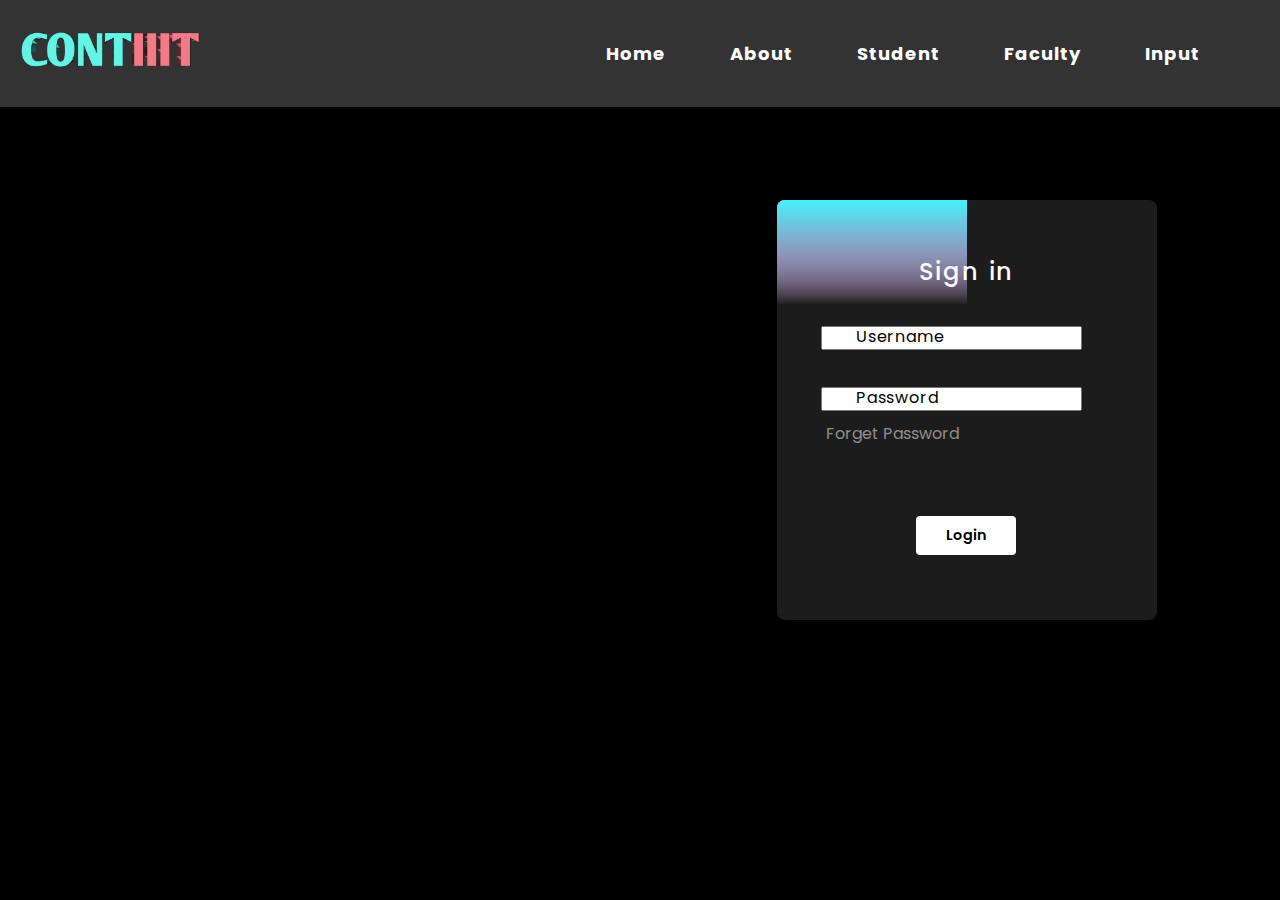
<file: templates/FirstPage.html>
<!DOCTYPE html>
<html lang="en">

<head>
    <title>Login</title>
    <link href="../static/css/Fisrtpage.css" rel="stylesheet">
</head>

<body>
  <nav>
    <div class="logo">
      <a href="/"><img src="../static/images/logo.png"></a>
    </div>
    <ul class="nav-links">
      <li><a href="/">Home</a></li>
      <li><a href="about">About</a></li>
      <li><a href="students">Student</a></li>
      <li><a href="faculty">Faculty</a></li>
      <li><a href="input">Input</a></li>
    </ul>
    <div class="burger">
      <div class="line1"></div>
      <div class="line2"></div>
      <div class="line3"></div>
    </div>
  </nav>
    <div class="container">
        <p><span class="typed-text" id="typee"></span><span class="cursor">&nbsp;</span></p>
      </div>
    <div class="box">
        <span class="borderLine"></span>
        <form>
            <h2>Sign in</h2>
            <div class="inputBox">
                <input type="text" required="required" id="name">
                <span class="username">Username</span>
                <i></i>
            </div>
            <div class="inputBox">
                <input type="password" required="required" id="passworddd">
                <span class="password">Password</span>
                <i></i>
            </div>
            <div class="links">
                <a href="#">Forget Password</a>
                
            </div>
            <input type="submit" value="Login" id="log-button" formaction="sample.html">
        </form>
    </div>
   
    <!-- <a href="#" style="text-decoration: none;">
        <div class="explore">
            <p class="next"><a href="sample.html" style="text-decoration: none;">EXPLORE NOW</a></p>
        </div>
    </a>
    <a href="#" style="text-decoration: none;">
        <div class="nextbox">
            <p class="about"><a href="me.html" style="text-decoration: none;">ABOUT</a></p>
        </div>
    </a> -->


    <script>
        const typedTextSpan = document.querySelector(".typed-text");
const cursorSpan = document.querySelector(".cursor");

const textArray = ["Hello!", "Welcome to IIIT Directory!"];
const colorArr = ["#ff2770", "#45f3ff"];
const typingDelay = 150;
const erasingDelay = 150;
const newTextDelay = 100; // Delay between current and next text
let textArrayIndex = 0;
let charIndex = 0;

function type() {
    
  if (charIndex < textArray[textArrayIndex].length) {
    if(!cursorSpan.classList.contains("typing")) cursorSpan.classList.add("typing");
    typedTextSpan.textContent += textArray[textArrayIndex].charAt(charIndex);
    typedTextSpan.style.color = colorArr[textArrayIndex];
    charIndex++;
    setTimeout(type, typingDelay);
  } 
  else {
    cursorSpan.classList.remove("typing");
  	setTimeout(erase, newTextDelay);
  }
}

function erase() {
	if (charIndex > 0) {
    if(!cursorSpan.classList.contains("typing")) cursorSpan.classList.add("typing");
    typedTextSpan.textContent = textArray[textArrayIndex].substring(0, charIndex-1);
    charIndex--;
    setTimeout(erase, erasingDelay);
  } 
  else {
    cursorSpan.classList.remove("typing");
    textArrayIndex++;
    if(textArrayIndex>=textArray.length) textArrayIndex=0;
    setTimeout(type, typingDelay + 1100);
  }
}

document.addEventListener("DOMContentLoaded", function() { // On DOM Load initiate the effect
  if(textArray.length) setTimeout(type, newTextDelay + 250);
});


name2=document.getElementById('name');
pass=document.getElementById('passworddd');
log=document.getElementById('log-button');
log.addEventListener('click',(event)=>{
    event.preventDefault();
    const data = new TextEncoder().encode(pass.value);
    crypto.subtle.digest('SHA-256', data).then(hash => {
    const passhash = Array.from(new Uint8Array(hash))
      .map(b => b.toString(16).padStart(2, '0'))
      .join('');
    console.log(pass.value, name2.value);
    if(name2.value==='admin' && passhash==='240be518fabd2724ddb6f04eeb1da5967448d7e831c08c8fa822809f74c720a9'){
        window.location.replace('/input1');
    }
    else{
      alert('wrong username or password');
    }
  

  });
});



</script>

</body>

</html>
</file>
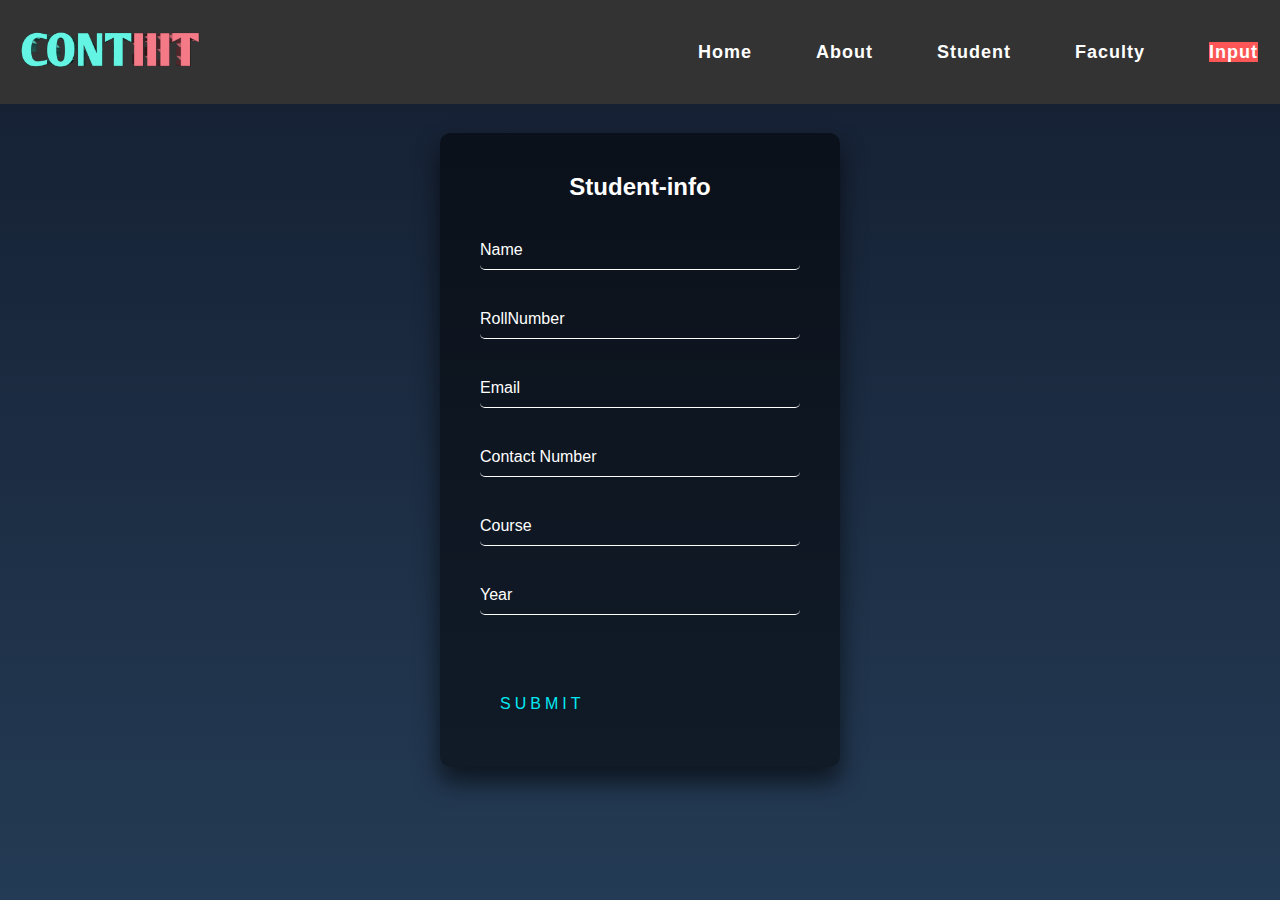
<file: templates/input_page.html>
<!DOCTYPE html>
<html>

<head>
    <title>Student Information Form</title>
    <link href="../static/css/input.css" rel="stylesheet">

</head>

<body>
    <nav>
        <div class="logo">
            <a href="/"><img src="../static/images/logo.png"></a>
        </div>
        <ul class="nav-links">
            <li><a href="/" >Home</a></li>
            <li><a href="about">About</a></li>
            <li><a href="students">Student</a></li>
            <li><a href="faculty">Faculty</a></li>
            <li><a href="input" style="background-color: #fc5656; color: #fff;">Input</a></li>
          </ul>
        <div class="burger">
            <div class="line1"></div>
            <div class="line2"></div>
            <div class="line3"></div>
        </div>
    </nav>
    <div class="login-box">
        <h2>Student-info</h2>
        <form>
            <div class="user-box">
                <input type="text" id="name" name="" required="">
                <label>Name</label>
            </div>
            <div class="user-box">
                <input type="text" name="" id="rollno" required="">
                <label>RollNumber</label>
            </div>
            <div class="user-box">
                <input type="text" name="" id="email" required="">
                <label> Email</label>
            </div>
            <div class="user-box">
                <input type="text" name="" id="contact" required="">
                <label>Contact Number</label>
            </div>
            <div class="user-box">
                <input type="text" name="" id="course" required="">
                <label>Course</label>
            </div>
            <div class="user-box">
                <input type="text" name="" id="year" required="">
                <label>Year</label>
            </div>

            <a style="cursor:pointer">
                <span></span>
                <span></span>
                <span></span>
                <span></span>
                Submit
            </a>

        </form>
    </div>
    <script src="../static/js/input.js"></script>

</body>

</html>
</file>
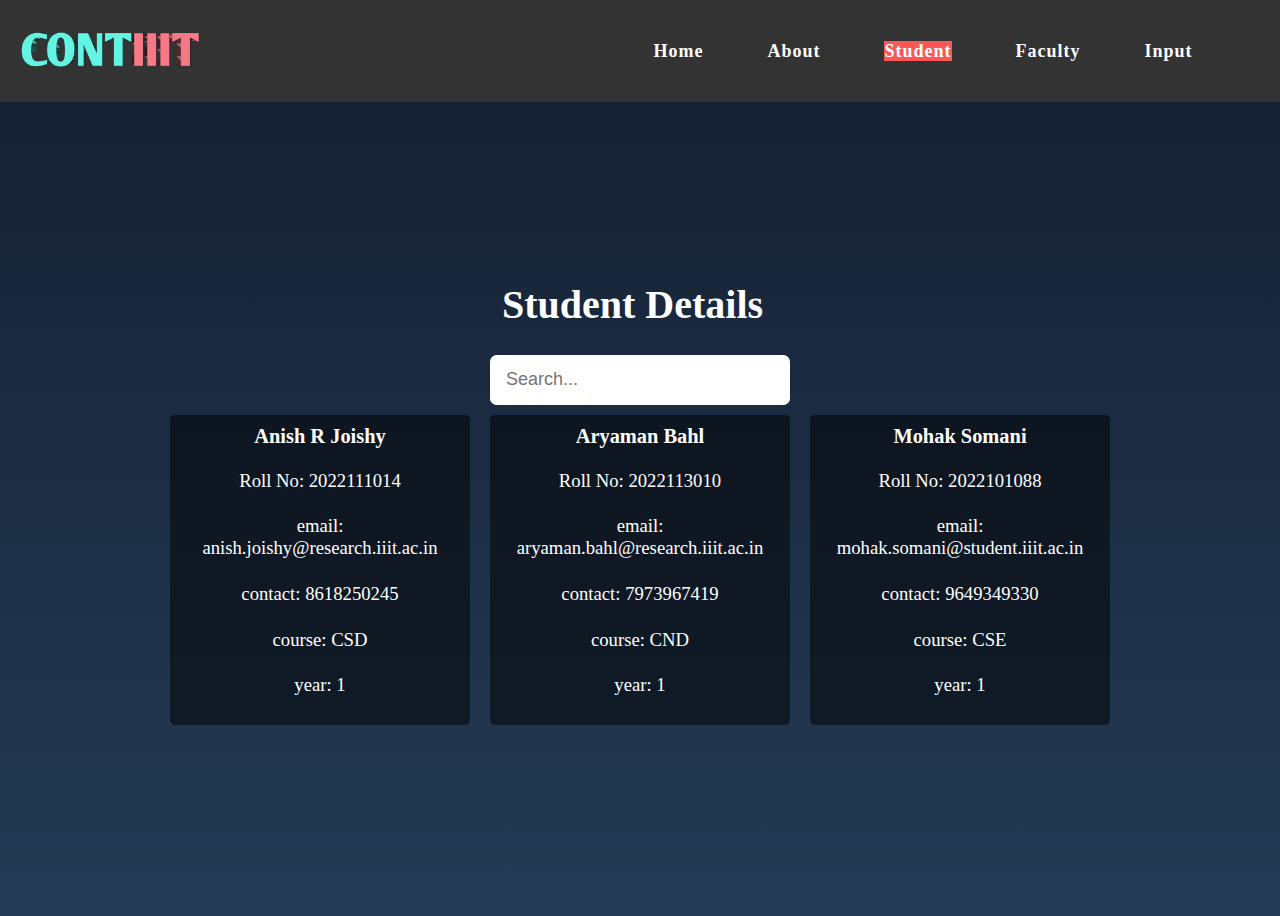
<file: templates/student_page.html>
<!DOCTYPE html>
<html>
  <head>
    <title>Student Details</title>
    <link href="../static/css/student_page.css" rel="stylesheet">
  </head>
  <body>
    <nav>
      <div class="logo">
        <a href="/"><img src="../static/images/logo.png"></a>
      </div>
      <ul class="nav-links">
        <li><a href="/">Home</a></li>
        <li><a href="about">About</a></li>
        <li><a href="students" style="background-color: #fc5656; color: #fff;">Student</a></li>
        <li><a href="faculty">Faculty</a></li>
        <li><a href="input">Input</a></li>
      </ul>
      <div class="burger">
        <div class="line1"></div>
        <div class="line2"></div>
        <div class="line3"></div>
      </div>
    </nav>
    <h1 style="font-size: 40px;color:white;margin-right: 15px;margin-top: 100px;">Student Details</h1>
    
    
  
    <form onsubmit="event.preventDefault();" role="search">
      <label for="search">Search for stuff</label>
      <input id="search" type="search" placeholder="Search..." autofocus required />
      <button type="submit" class="search-button">Go</button>    
    </form> 

    
    <div id="students-container" class="flex-container" style="text-align: center;">
      <div class="flex-item">
        <h2>Anish R Joishy</h2>
        <h3>Roll No: 2022111014</h3>
        <h3>email: anish.joishy@research.iiit.ac.in</h3>
        <h3>contact: 8618250245</h3>
        <h3>course: CSD</h3>
        <h3>year: 1</h3>
    
      </div>
      <div class="flex-item">
        <h2>Aryaman Bahl</h2>
        <h3>Roll No: 2022113010</h3>
        <h3>email: aryaman.bahl@research.iiit.ac.in</h3>
        <h3>contact: 7973967419</h3>
        <h3>course: CND</h3>
        <h3>year: 1</h3>
      </div>
      <div class="flex-item">
        <h2>Mohak Somani</h2>
        <h3>Roll No: 2022101088</h3>
        <h3>email: mohak.somani@student.iiit.ac.in</h3>
        <h3>contact: 9649349330</h3>
        <h3>course: CSE</h3>
        <h3>year: 1</h3>
      </div>
    </div>
    
    <script src="../static/js/student_faculty.js"></script>
    
    </body>
    
    </html>
</file>
<file: static/css/Fisrtpage.css>
@import url('https://fonts.googleapis.com/css2?family=Poppins:wght@300;400;500;600;700;800;900&display=swap');
*
{
    margin: 0;
    padding: 0;
    box-sizing: border-box;
    font-family: 'Poppins',sans-serif;
}
body{
    display: flex;
    justify-content: center;
    align-items: center;
    min-height: 100vh;
    background: black;
    background-repeat: no-repeat;
    background-position: center;

}
nav {
    position: fixed;
    top: 0;
    left: 0;
    display: flex;
    justify-content: space-between;
    align-items: center;
    padding: 10px 50px;
    background-color: #333;
    width: 100%;
    z-index: 5;
  }
  
  .logo {
    display: flex;
    align-items: center;
    max-width: 200px; /* Adjust this value to fit your logo */
  }
  
  .logo img {
    max-width: 40%;
    height: auto;
    margin-right: 10px;
    margin-left:20px;
    transform: scale(2.5);
  }
  
  .nav-links {
    display: flex;
    justify-content: center; /* Changed to center align the buttons */
    width: 50%;
  }
  
  .nav-links li {
    list-style: none;
    margin-right: 5vw;
  }
  
  .nav-links a {
    color: #fff;
    text-decoration: none;
    font-size: 18px;
    font-weight: bold;
    letter-spacing: 1px;
    transition: all 0.3s ease;
  }
  
  .nav-links a:hover {
    color: #fc5656;
  }
  
  .navbar-brand .current-page {
    background-color: #fc5656;
    color: #fff;
    padding: 5px 10px;
    border-radius: 5px;
    margin-left: 10px;
    margin-right: 20px; /* Added margin right to separate from other buttons */
  }
  
  .burger {
    display: none;
    cursor: pointer;
  }
  
  .burger div {
    width: 25px;
    height: 3px;
    background-color: #fff;
    margin: 5px;
    transition: all 0.3s ease;
  }
  
  @media screen and (max-width: 1024px) {
    .nav-links {
      width: 60%;
    }
  }
  
  @media screen and (max-width: 768px) {
    body {
      overflow-x: hidden;
    }
    .nav-links {
      position: absolute;
      right: 0;
      height: 92vh;
      top: 8vh;
      background-color: #333;
      display: flex;
      flex-direction: column;
      align-items: center;
      width: 50%;
      transform: translateX(100%);
      transition: transform 0.5s ease-in;
    }
    .nav-links li {
      opacity: 0;
    }
    .burger {
      display: block;
    }
  }
  
  .nav-active {
    transform: translateX(0%);
  }
  
  .line1 {
    transform: rotate(-45deg) translate(-5px, 6px);
  }
  
  .line2 {
    opacity: 0;
  }
  
  .line3 {
    transform: rotate(45deg) translate(-5px, -6px);
  }
  


.explore
{
    padding: 10px;
    background-color: #45f3ff;
    width: 250px;
    height: 50px;
    text-align: center;
    line-height: 100px; 
    position: fixed;
    top: 700px;
    left: 840px;
    border-radius: 50px; 
    font-size: 20px;
}
.box{
    position: fixed;
    width: 380px;
    height: 420px;
    background: #1c1c1c;
    border-radius: 8px;
    overflow: hidden;
    top: 200px;
    left: 777px;
}
.next
{
position: relative;
text-decoration: none;
top: -35px;
left: 0;
font-weight: bold;
font-family: Arial, Helvetica, sans-serif;
color: #000;
}
.nextbox
{
    padding: 10px;
    background-color: #45f3ff;
    width: 200px;
    height: 50px;
    text-align: center;
    line-height: 100px; 
    position: fixed;
    top: 800px;
    left: 870px;
    border-radius: 50px; 
}
.about
{
position: fixed;
text-decoration: none;
top: 775px;
left: 930px;
font-weight: bold;
font-family: Arial, Helvetica, sans-serif;
color: #000;
font-size: 20px;

}
.box::before
{
    content: '';
    position: absolute;
    top: -50%;
    left: -50%;
    width: 380px;
    height: 420px;
    background: linear-gradient(0deg,transparent,transparent,#45f3ff,#45f3ff,#45f3ff);
    z-index: 1;
    transform-origin: bottom right;
    animation: animate 6s linear infinite;
    /* animation-delay: -3s; */
}
.box::after
{
    content: '';
    position: absolute;
    top: -50%;
    left: -50%;
    width: 380px;
    height: 420px;
    background: linear-gradient(0deg,transparent,transparent,#45f3ff,#45f3ff,#45f3ff);
    z-index: 1;
    transform-origin: bottom right;
    animation: animate 6s linear infinite;
    animation-delay: -3s;
}
@keyframes animate
{
    0%
    {
        transform: rotate(0deg);
    }
    100%
    {
    transform: rotate(360deg);
    }
}

.box form{
    position: absolute;
    inset: 4px;
    background:transparent;
    padding: 50px 40px;
    border-radius: 8px;
    z-index: 2;
    display: flex;
    flex-direction: column;
}
.box form h2{
    color: white;
    font-weight: 500;
    text-align: center;
    letter-spacing: 0.1em;
}
.box form .inputBox
{
position: relative;
width: 300px;
margin-top: 35px;
}
.box form .inputbox input
{
position: relative;
width: 100%;
padding: 20px 10px 10px;
background: transparent;
outline: none;
border: none;
box-shadow: none;
color: #23242a;
font-size: 1em;
letter-spacing: 0.05em;
transition: 0.5s;
z-index: 10;
}
.box form .inputBox span
{
    position: absolute;
    left: 35px;
    padding: 20px 0px 10px;
    pointer-events: none;
    color:black;
    font-size: 1em;
    letter-spacing: 0.05em;
    transition: 0.5s;
    top: -20px;
}
.box form .inputBox input:valid ~ span,
.box form .inputBox input:focus ~ span
{
    color: #fff;
    font-size: 0.75em;
    transform: translate(-34px);
}
.box form .inputBox i
{
    position: relative;
    left: 0;
    bottom: 0;
    width: 100%;
    height: 2px;
    background: #fff;
    border-radius: 4px;
    overflow: hidden;
    transition: 0.5s;
    pointer-events: none;
}
.box form .inputBox input:valid ~ i,
.box form .inputBox input:focus ~ i
{
    height: 44px;
}
.box form .links
{
    display: flex;
    justify-content: space-between;
}
.box form .links a
{
    margin: 10px 0;
    font-size: 1em;
    color: #8f8f8f;
    text-decoration: none;
    position: relative;
    left: 5px;
}
.box form .links a:hover,
.box form .links a:nth-child(2)
{
    color: #fff;
}
.box form input[type="submit"]
{
    border: none;
    outline: none;
    padding: 9px 25px;
    background: #fff;
    cursor: pointer;
    font-size: 0.9em;
    border-radius: 4px;
    font-weight: 600;
    width: 100px;
    margin-top: 10px;
    position: relative;
    top: 50px;
    left: 95px;
}
.box form input[type="submit"]:active
{
    opacity: 0.8;
}
.borderLine
{
    position: absolute;
    top: 0;
    inset: 0;
}
.borderLine::before
{
    content: '';
    position: absolute;
    top: -50%;
    left: -50%;
    width: 380px;
    height: 420px;
    background: linear-gradient(0deg,transparent,transparent,#ff2770,#ff2770,#ff2770);
    z-index: 1;
    transform-origin: bottom right;
    animation: animate 6s linear infinite;
    animation-delay: -1.0s;
}
.borderLine::after
{
    content: '';
    position: absolute;
    top: -50%;
    left: -50%;
    width: 380px;
    height: 420px;
    background: linear-gradient(0deg,transparent,transparent,#ff2770,#ff2770,#ff2770);
    z-index: 1;
    transform-origin: bottom right;
    animation: animate 6s linear infinite;
    animation-delay: -3.5s
}
.username
{
position: relative;
top: 0;
left: 0;
}
.password{
position: relative;
top: 0;
left: 0;
}

@import url('https://fonts.googleapis.com/css?family=Montserrat');


.container {
  height: 10vh;
  display: flex;
  justify-content: center;
  align-items: center;
  position: relative;
  top: -390px;


}
.container p {
  font-size: 3rem;
  padding: 0.5rem;
  font-weight: bold;
  letter-spacing: 0.1rem;
  text-align: center;
  overflow: hidden;
}
.container p span.typed-text {
  font-weight: normal;
  color: #45f3ff;
  text-align: center;
  position: absolute;
  left: 300px;
  top: 200px;
 
}
.container p span.cursor {
  display: inline-block;
  background-color: #ccc;
  margin-left: 0.1rem;
  width: 3px;
  animation: blink 1s infinite;
  position: relative;
  left: 500px;
}
.container p span.cursor.typing {
  animation: none;
}
@keyframes blink {
  0%  { background-color: #ccc; }
  49% { background-color: #ccc; }
  50% { background-color: transparent; }
  99% { background-color: transparent; }
  100%  { background-color: #ccc; }
}
</file>
<file: static/css/input.css>
h1 {
    text-align: center;
    color: white;
}

label {
    color: white;
    font-size: 20px;
}

input {
    border-radius: 5px;
}

/* form {
  /* text-align: center; 
  position: relative;
  left: 600px;
  width:25%;
  top: 100px;
} */
#sub-but {
    margin-top: 20px;
    font-size: 20px;
}

html {
    height: 100%;
}

body {
    margin: 0;
    padding: 0;
    font-family: sans-serif;
    background: linear-gradient(#141e30, #243b55);
}

.login-box {
    position: absolute;
    top: 50%;
    left: 50%;
    width: 400px;
    padding: 40px;
    transform: translate(-50%, -50%);
    background: rgba(0, 0, 0, .5);
    box-sizing: border-box;
    box-shadow: 0 15px 25px rgba(0, 0, 0, .6);
    border-radius: 10px;
}

.login-box h2 {
    margin: 0 0 30px;
    padding: 0;
    color: #fff;
    text-align: center;
}

.login-box .user-box {
    position: relative;
}

.login-box .user-box input {
    width: 100%;
    padding: 10px 0;
    font-size: 16px;
    color: #fff;
    margin-bottom: 30px;
    border: none;
    border-bottom: 1px solid #fff;
    outline: none;
    background: transparent;
}

.login-box .user-box label {
    position: absolute;
    top: 0;
    left: 0;
    padding: 10px 0;
    font-size: 16px;
    color: #fff;
    pointer-events: none;
    transition: .5s;
}

.login-box .user-box input:focus~label,
.login-box .user-box input:valid~label {
    top: -20px;
    left: 0;
    color: #03e9f4;
    font-size: 12px;
}

.login-box form a {
    position: relative;
    display: inline-block;
    padding: 10px 20px;
    color: #03e9f4;
    font-size: 16px;
    text-decoration: none;
    text-transform: uppercase;
    overflow: hidden;
    transition: .5s;
    margin-top: 40px;
    letter-spacing: 4px
}

.login-box a:hover {
    background: #03e9f4;
    color: #fff;
    border-radius: 5px;
    box-shadow: 0 0 5px #03e9f4,
        0 0 25px #03e9f4,
        0 0 50px #03e9f4,
        0 0 100px #03e9f4;
}

.login-box a span {
    position: absolute;
    display: block;
}

.login-box a span:nth-child(1) {
    top: 0;
    left: -100%;
    width: 100%;
    height: 2px;
    background: linear-gradient(90deg, transparent, #03e9f4);
    animation: btn-anim1 1s linear infinite;
}

@keyframes btn-anim1 {
    0% {
        left: -100%;
    }

    50%,
    100% {
        left: 100%;
    }
}

.login-box a span:nth-child(2) {
    top: -100%;
    right: 0;
    width: 2px;
    height: 100%;
    background: linear-gradient(180deg, transparent, #03e9f4);
    animation: btn-anim2 1s linear infinite;
    animation-delay: .25s
}

@keyframes btn-anim2 {
    0% {
        top: -100%;
    }

    50%,
    100% {
        top: 100%;
    }
}

.login-box a span:nth-child(3) {
    bottom: 0;
    right: -100%;
    width: 100%;
    height: 2px;
    background: linear-gradient(270deg, transparent, #03e9f4);
    animation: btn-anim3 1s linear infinite;
    animation-delay: .5s
}

@keyframes btn-anim3 {
    0% {
        right: -100%;
    }

    50%,
    100% {
        right: 100%;
    }
}

.login-box a span:nth-child(4) {
    bottom: -100%;
    left: 0;
    width: 2px;
    height: 100%;
    background: linear-gradient(360deg, transparent, #03e9f4);
    animation: btn-anim4 1s linear infinite;
    animation-delay: .75s
}

@keyframes btn-anim4 {
    0% {
        bottom: -100%;
    }

    50%,
    100% {
        bottom: 100%;
    }
}

nav {
    position: fixed;
    top: 0;
    left: 0;
    display: flex;
    justify-content: space-between;
    align-items: center;
    padding: 10px 50px;
    background-color: #333;
    width: 100%;
    z-index: 5;
  }
  
  .logo {
    display: flex;
    align-items: center;
    max-width: 200px; /* Adjust this value to fit your logo */
  }
  
  .logo img {
    max-width: 40%;
    height: auto;
    margin-right: 10px;
    margin-left:20px;
    transform: scale(2.5);
  }
  
  .nav-links {
    display: flex;
    justify-content: center; /* Changed to center align the buttons */
    width: 50%;
  }
  
  .nav-links li {
    list-style: none;
    margin-right: 5vw;
  }
  
  .nav-links a {
    color: #fff;
    text-decoration: none;
    font-size: 18px;
    font-weight: bold;
    letter-spacing: 1px;
    transition: all 0.3s ease;
  }
  
  .nav-links a:hover {
    color: #fc5656;
  }
  
  .navbar-brand .current-page {
    background-color: #fc5656;
    color: #fff;
    padding: 5px 10px;
    border-radius: 5px;
    margin-left: 10px;
    margin-right: 20px; /* Added margin right to separate from other buttons */
  }
  
  .burger {
    display: none;
    cursor: pointer;
  }
  
  .burger div {
    width: 25px;
    height: 3px;
    background-color: #fff;
    margin: 5px;
    transition: all 0.3s ease;
  }
  
  @media screen and (max-width: 1024px) {
    .nav-links {
      width: 60%;
    }
  }
  
  @media screen and (max-width: 768px) {
    body {
      overflow-x: hidden;
    }
    .nav-links {
      position: absolute;
      right: 0;
      height: 92vh;
      top: 8vh;
      background-color: #333;
      display: flex;
      flex-direction: column;
      align-items: center;
      width: 50%;
      transform: translateX(100%);
      transition: transform 0.5s ease-in;
    }
    .nav-links li {
      opacity: 0;
    }
    .burger {
      display: block;
    }
  }
  
  .nav-active {
    transform: translateX(0%);
  }
  
  .line1 {
    transform: rotate(-45deg) translate(-5px, 6px);
  }
  
  .line2 {
    opacity: 0;
  }
  
  .line3 {
    transform: rotate(45deg) translate(-5px, -6px);
  }
</file>
<file: static/css/student_page.css>
.flex-container {
  display: flex;
  flex-wrap: wrap;
  justify-content: space-around;
  max-width: 960px;
  font-size:17px;
}
#search{
  max-width: 400px;
  /* position: fixed; */
}
nav {
  position: fixed;
  top: 0;
  left: 0;
  display: flex;
  justify-content: space-between;
  align-items: center;
  padding: 10px 50px;
  background-color: #333;
  width: 100%;
  z-index: 5;
}

.logo {
  display: flex;
  align-items: center;
  max-width: 200px; /* Adjust this value to fit your logo */
}

.logo img {
  max-width: 40%;
  height: auto;
  margin-right: 10px;
  margin-left:20px;
  transform: scale(2.5);
}

.nav-links {
  display: flex;
  justify-content: center; /* Changed to center align the buttons */
  width: 50%;
}

.nav-links li {
  list-style: none;
  margin-right: 5vw;
}

.nav-links a {
  color: #fff;
  text-decoration: none;
  font-size: 18px;
  font-weight: bold;
  letter-spacing: 1px;
  transition: all 0.3s ease;
}

.nav-links a:hover {
  color: #fc5656;
}

.navbar-brand .current-page {
  background-color: #fc5656;
  color: #fff;
  padding: 5px 10px;
  border-radius: 5px;
  margin-left: 10px;
  margin-right: 20px; /* Added margin right to separate from other buttons */
}

.burger {
  display: none;
  cursor: pointer;
}

.burger div {
  width: 25px;
  height: 3px;
  background-color: #fff;
  margin: 5px;
  transition: all 0.3s ease;
}

@media screen and (max-width: 1024px) {
  .nav-links {
    width: 60%;
  }
}

@media screen and (max-width: 768px) {
  body {
    overflow-x: hidden;
  }
  .nav-links {
    position: absolute;
    right: 0;
    height: 92vh;
    top: 8vh;
    background-color: #333;
    display: flex;
    flex-direction: column;
    align-items: center;
    width: 50%;
    transform: translateX(100%);
    transition: transform 0.5s ease-in;
  }
  .nav-links li {
    opacity: 0;
  }
  .burger {
    display: block;
  }
}

.nav-active {
  transform: translateX(0%);
}

.line1 {
  transform: rotate(-45deg) translate(-5px, 6px);
}

.line2 {
  opacity: 0;
}

.line3 {
  transform: rotate(45deg) translate(-5px, -6px);
}


.flex-item {
  
  /* border: 1px solid #ccc; */
  border-radius: 5px;
  margin: 10px;
  padding: 10px;
  width: 300px;
  position: relative;
  transition: transform 0.3s ease-in-out; /* Added transition */
  display: flex;
  flex-direction: column;
  color: white;
  background-color: rgba(0, 0, 0, .5);
}

h2 {
  font-size: 1.2em;
  font-weight: bold;
  margin-top: 20px;
}

h3 {
  font-size: 1.1em;
  font-weight: normal;
  margin-top: 5px;
}

.flex-item h2 {
  margin-top: 0;
}

.flex-item ul {
  list-style-type: none;
  padding: 0;
}

.flex-item ul li {
  margin-bottom: 5px;
}

.flex-item:hover { /* Zoom on hovering */
  transform: scale(1.1); /* Increased scale */
}

.name-overlay {
  background-color: rgba(0, 0, 0, 0.7);
  color: #fff;
  font-size: 1.5em;
  font-weight: bold;
  left: 0;
  opacity: 0;
  padding: 20px;
  position: absolute;
  text-align: center;
  top: 0;
  width: 100%;
  z-index: 1;
}

 :root {
   --rad: .7rem;
   --dur: .3s;
   --color-dark: #2f2f2f;
   --color-light: #fff;
   --color-brand: #57bd84;
   --font-fam: 'Lato', sans-serif;
   --height: 5rem;
   --btn-width: 6rem;
   --bez: cubic-bezier(0, 0, 0.43, 1.49);
 }
 

 body {background: linear-gradient(#141e30, #243b55); display: flex;flex-direction: column; align-items: center; justify-content: center; min-height: 100vh }
 html { box-sizing: border-box; font-size: 10px; } *, *::before, *::after { box-sizing: inherit; }
 

 form {
   position: relative;
   width: 30rem;
   background: var(--color-brand);
   border-radius: var(--rad);
 }
 input, button {
   height: var(--height);
   font-family: var(--font-fam);
   border: 0;
   color: var(--color-dark);
   font-size: 1.8rem;
 }
 input[type="search"] {
   outline: 0; 
   width: 100%;
   background: var(--color-light);
   padding: 0 1.6rem;
   border-radius: var(--rad);
   appearance: none; 
   transition: all var(--dur) var(--bez);
   transition-property: width, border-radius;
   z-index: 1;
   position: relative;
 }
 button {
   display: none; 
   position: absolute;
   top: 0;
   right: 0;
   width: var(--btn-width);
   font-weight: bold;
   background: var(--color-brand);
   border-radius: 0 var(--rad) var(--rad) 0;
 }
 input:not(:placeholder-shown) {
   border-radius: var(--rad) 0 0 var(--rad);
   width: calc(100% - var(--btn-width));
   + button {
     display: block;
   }
 }
 label {
   position: absolute;
   clip: rect(1px, 1px, 1px, 1px);
   padding: 0;
   border: 0;
   height: 1px;
   width: 1px;
   overflow: hidden;
 }
</file>
